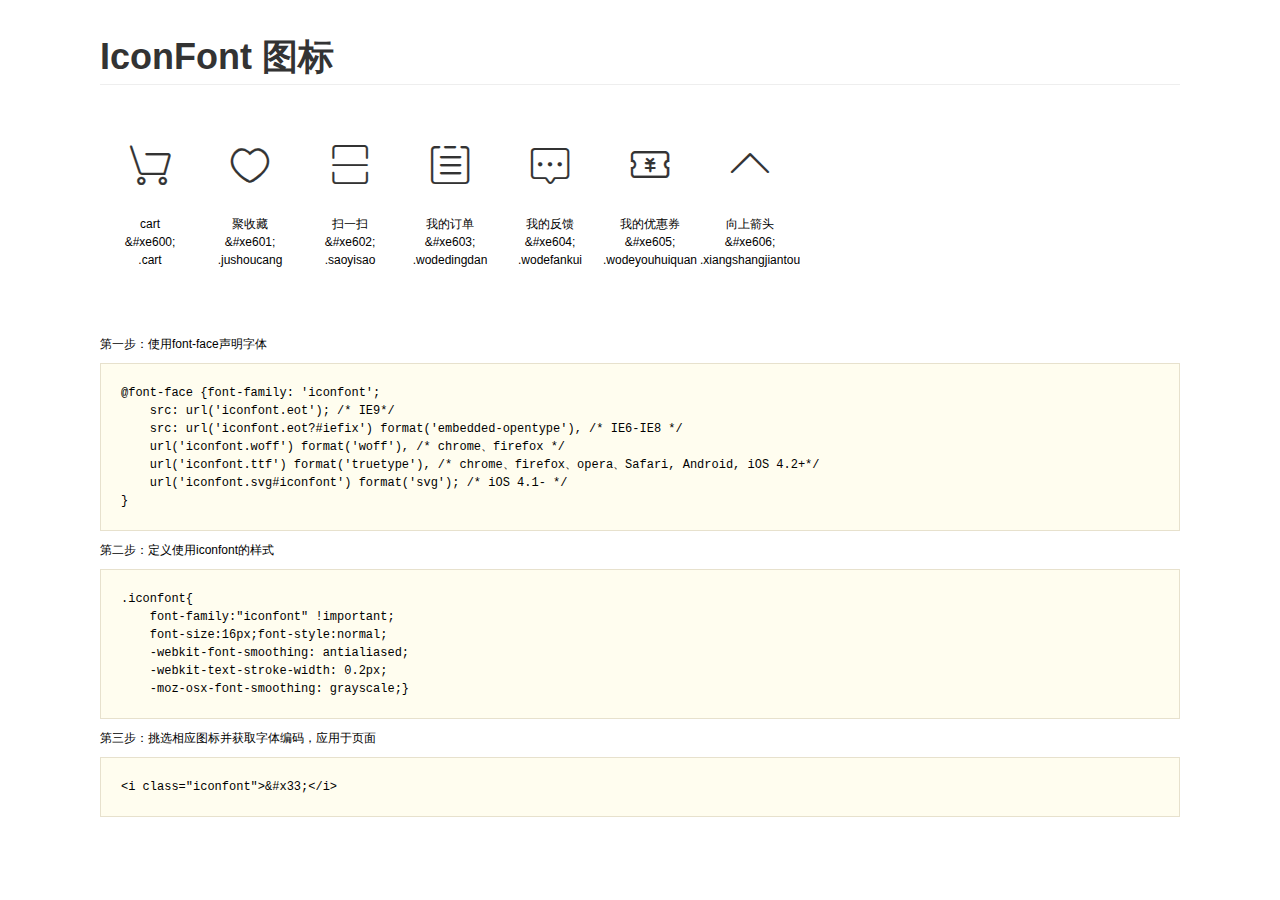
<file: myshop/statics/css/ux_1474353364_3114414/demo.html>
<!DOCTYPE html>
<html>
<head>
    <meta charset="utf-8"/>
    <title>IconFont</title>
    <link rel="stylesheet" href="demo.css">
    <link rel="stylesheet" href="iconfont.css">
</head>
<body>
    <div class="main">
        <h1>IconFont 图标</h1>
        <ul class="icon_lists clear">
            
                <li>
                <i class="icon iconfont">&#xe600;</i>
                    <div class="name">cart</div>
                    <div class="code">&amp;#xe600;</div>
                    <div class="fontclass">.cart</div>
                </li>
            
                <li>
                <i class="icon iconfont">&#xe601;</i>
                    <div class="name">聚收藏</div>
                    <div class="code">&amp;#xe601;</div>
                    <div class="fontclass">.jushoucang</div>
                </li>
            
                <li>
                <i class="icon iconfont">&#xe602;</i>
                    <div class="name">扫一扫</div>
                    <div class="code">&amp;#xe602;</div>
                    <div class="fontclass">.saoyisao</div>
                </li>
            
                <li>
                <i class="icon iconfont">&#xe603;</i>
                    <div class="name">我的订单</div>
                    <div class="code">&amp;#xe603;</div>
                    <div class="fontclass">.wodedingdan</div>
                </li>
            
                <li>
                <i class="icon iconfont">&#xe604;</i>
                    <div class="name">我的反馈</div>
                    <div class="code">&amp;#xe604;</div>
                    <div class="fontclass">.wodefankui</div>
                </li>
            
                <li>
                <i class="icon iconfont">&#xe605;</i>
                    <div class="name">我的优惠券</div>
                    <div class="code">&amp;#xe605;</div>
                    <div class="fontclass">.wodeyouhuiquan</div>
                </li>
            
                <li>
                <i class="icon iconfont">&#xe606;</i>
                    <div class="name">向上箭头</div>
                    <div class="code">&amp;#xe606;</div>
                    <div class="fontclass">.xiangshangjiantou</div>
                </li>
            
        </ul>


        <div class="helps">
            第一步：使用font-face声明字体
            <pre>
@font-face {font-family: 'iconfont';
    src: url('iconfont.eot'); /* IE9*/
    src: url('iconfont.eot?#iefix') format('embedded-opentype'), /* IE6-IE8 */
    url('iconfont.woff') format('woff'), /* chrome、firefox */
    url('iconfont.ttf') format('truetype'), /* chrome、firefox、opera、Safari, Android, iOS 4.2+*/
    url('iconfont.svg#iconfont') format('svg'); /* iOS 4.1- */
}
</pre>
第二步：定义使用iconfont的样式
            <pre>
.iconfont{
    font-family:"iconfont" !important;
    font-size:16px;font-style:normal;
    -webkit-font-smoothing: antialiased;
    -webkit-text-stroke-width: 0.2px;
    -moz-osx-font-smoothing: grayscale;}
</pre>
第三步：挑选相应图标并获取字体编码，应用于页面
<pre>
&lt;i class="iconfont"&gt;&amp;#x33;&lt;/i&gt;
</pre>
        </div>

    </div>
</body>
</html>
</file>
<file: myshop/statics/css/ux_1474353364_3114414/iconfont.css>
@font-face {font-family: "iconfont";
  src: url('iconfont.eot?t=1474353365'); /* IE9*/
  src: url('iconfont.eot?t=1474353365#iefix') format('embedded-opentype'), /* IE6-IE8 */
  url('iconfont.woff?t=1474353365') format('woff'), /* chrome, firefox */
  url('iconfont.ttf?t=1474353365') format('truetype'), /* chrome, firefox, opera, Safari, Android, iOS 4.2+*/
  url('iconfont.svg?t=1474353365#iconfont') format('svg'); /* iOS 4.1- */
}

.iconfont {
  font-family:"iconfont" !important;
  font-size:16px;
  font-style:normal;
  -webkit-font-smoothing: antialiased;
  -webkit-text-stroke-width: 0.2px;
  -moz-osx-font-smoothing: grayscale;
}
.icon-cart:before { content: "\e600"; }
.icon-jushoucang:before { content: "\e601"; }
.icon-saoyisao:before { content: "\e602"; }
.icon-wodedingdan:before { content: "\e603"; }
.icon-wodefankui:before { content: "\e604"; }
.icon-wodeyouhuiquan:before { content: "\e605"; }
.icon-xiangshangjiantou:before { content: "\e606"; }
</file>
<file: myshop/statics/css/ux_1474353364_3114414/demo.css>
*{margin: 0;padding: 0;list-style: none;}
/*
KISSY CSS Reset
理念：1. reset 的目的不是清除浏览器的默认样式，这仅是部分工作。清除和重置是紧密不可分的。
2. reset 的目的不是让默认样式在所有浏览器下一致，而是减少默认样式有可能带来的问题。
3. reset 期望提供一套普适通用的基础样式。但没有银弹，推荐根据具体需求，裁剪和修改后再使用。
特色：1. 适应中文；2. 基于最新主流浏览器。
维护：玉伯<lifesinger@gmail.com>, 正淳<ragecarrier@gmail.com>
 */

/** 清除内外边距 **/
body, h1, h2, h3, h4, h5, h6, hr, p, blockquote, /* structural elements 结构元素 */
dl, dt, dd, ul, ol, li, /* list elements 列表元素 */
pre, /* text formatting elements 文本格式元素 */
form, fieldset, legend, button, input, textarea, /* form elements 表单元素 */
th, td /* table elements 表格元素 */ {
  margin: 0;
  padding: 0;
}

/** 设置默认字体 **/
body,
button, input, select, textarea /* for ie */ {
  font: 12px/1.5 tahoma, arial, \5b8b\4f53, sans-serif;
}
h1, h2, h3, h4, h5, h6 { font-size: 100%; }
address, cite, dfn, em, var { font-style: normal; } /* 将斜体扶正 */
code, kbd, pre, samp { font-family: courier new, courier, monospace; } /* 统一等宽字体 */
small { font-size: 12px; } /* 小于 12px 的中文很难阅读，让 small 正常化 */

/** 重置列表元素 **/
ul, ol { list-style: none; }

/** 重置文本格式元素 **/
a { text-decoration: none; }
a:hover { text-decoration: underline; }


/** 重置表单元素 **/
legend { color: #000; } /* for ie6 */
fieldset, img { border: 0; } /* img 搭车：让链接里的 img 无边框 */
button, input, select, textarea { font-size: 100%; } /* 使得表单元素在 ie 下能继承字体大小 */
/* 注：optgroup 无法扶正 */

/** 重置表格元素 **/
table { border-collapse: collapse; border-spacing: 0; }

/* 清除浮动 */
.ks-clear:after, .clear:after {
  content: '\20';
  display: block;
  height: 0;
  clear: both;
}
.ks-clear, .clear {
  *zoom: 1;
}

.main {padding: 30px 100px;}
.main h1{font-size:36px; color:#333; text-align:left;margin-bottom:30px; border-bottom: 1px solid #eee;}

.helps{margin-top:40px;}
.helps pre{
  padding:20px;
  margin:10px 0;
  border:solid 1px #e7e1cd;
  background-color: #fffdef;
  overflow: auto;
}

.icon_lists li{
  float:left;
  width: 100px;
  height:180px;
  text-align: center;
}
.icon_lists .icon{
  font-size: 42px;
  line-height: 100px;
  margin: 10px 0;
  color:#333;
  -webkit-transition: font-size 0.25s ease-out 0s;
  -moz-transition: font-size 0.25s ease-out 0s;
  transition: font-size 0.25s ease-out 0s;

}
.icon_lists .icon:hover{
  font-size: 100px;
}
</file>
